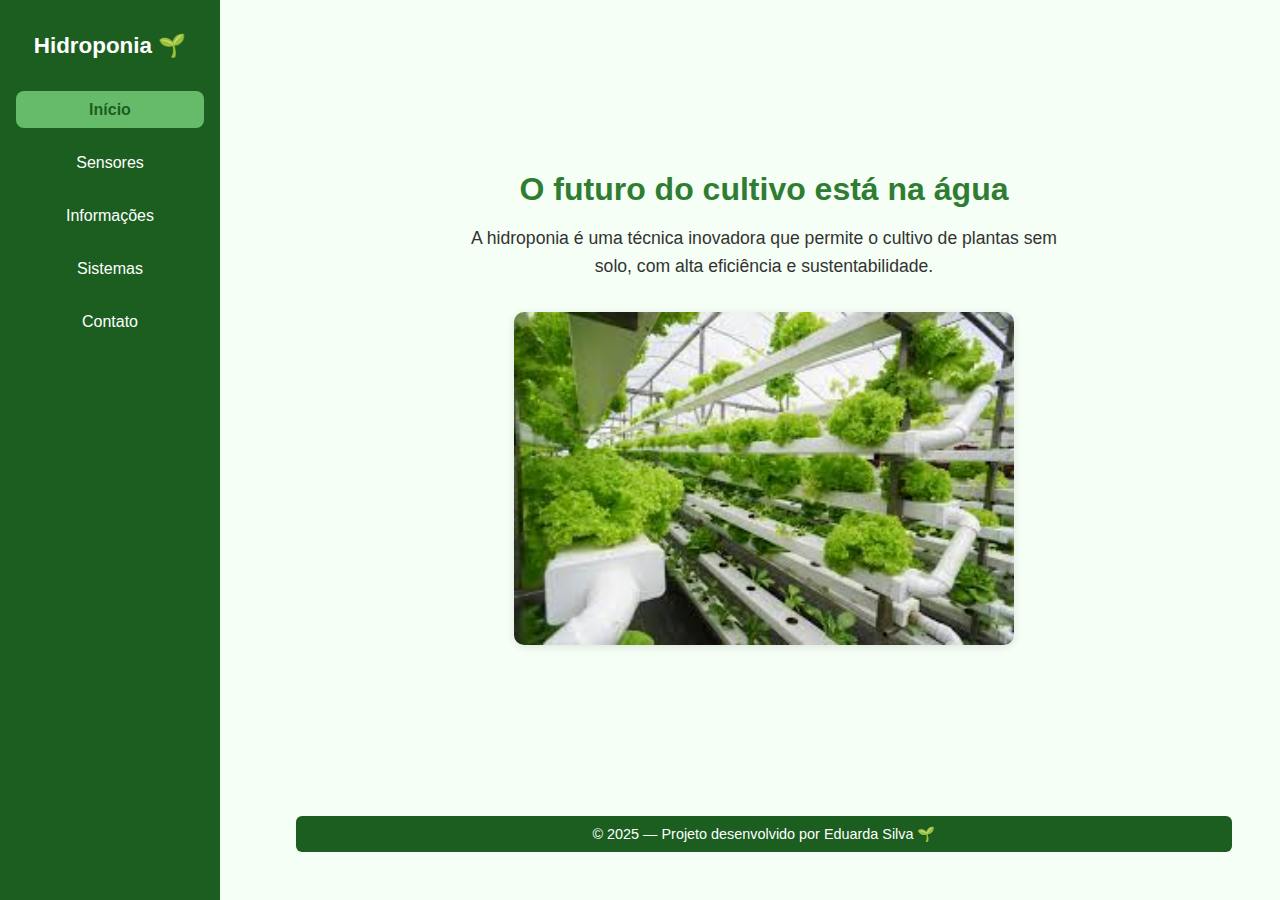
<file: index.html>
<!DOCTYPE html>
<html lang="pt-BR">
<head>
  <meta charset="UTF-8">
  <meta name="viewport" content="width=device-width, initial-scale=1.0">
  <title>Início | Hidroponia</title>
  <link rel="stylesheet" href="style.css">
</head>
<body>

  <aside class="menu-lateral">
    <h2>Hidroponia 🌱</h2>
    <ul>
      <li><a href="index.html" class="ativo">Início</a></li>
      <li><a href="sensores.html">Sensores</a></li>
      <li><a href="informacoes.html">Informações</a></li>
      <li><a href="sistemas.html">Sistemas</a></li>
      <li><a href="https://wa.me/5527999999999" target="_blank">Contato</a></li>
    </ul>
  </aside>

  <main>
    <section class="inicio">
      <h1>O futuro do cultivo está na água</h1>
      <p>A hidroponia é uma técnica inovadora que permite o cultivo de plantas sem solo, com alta eficiência e sustentabilidade.</p>
      <img src="img/cultivohidroponico.jpg" alt="Cultivo hidropônico">
    </section>

    <footer>
      <p>© 2025 — Projeto desenvolvido por Eduarda Silva 🌱</p>
    </footer>
  </main>

</body>
</html>
</file>
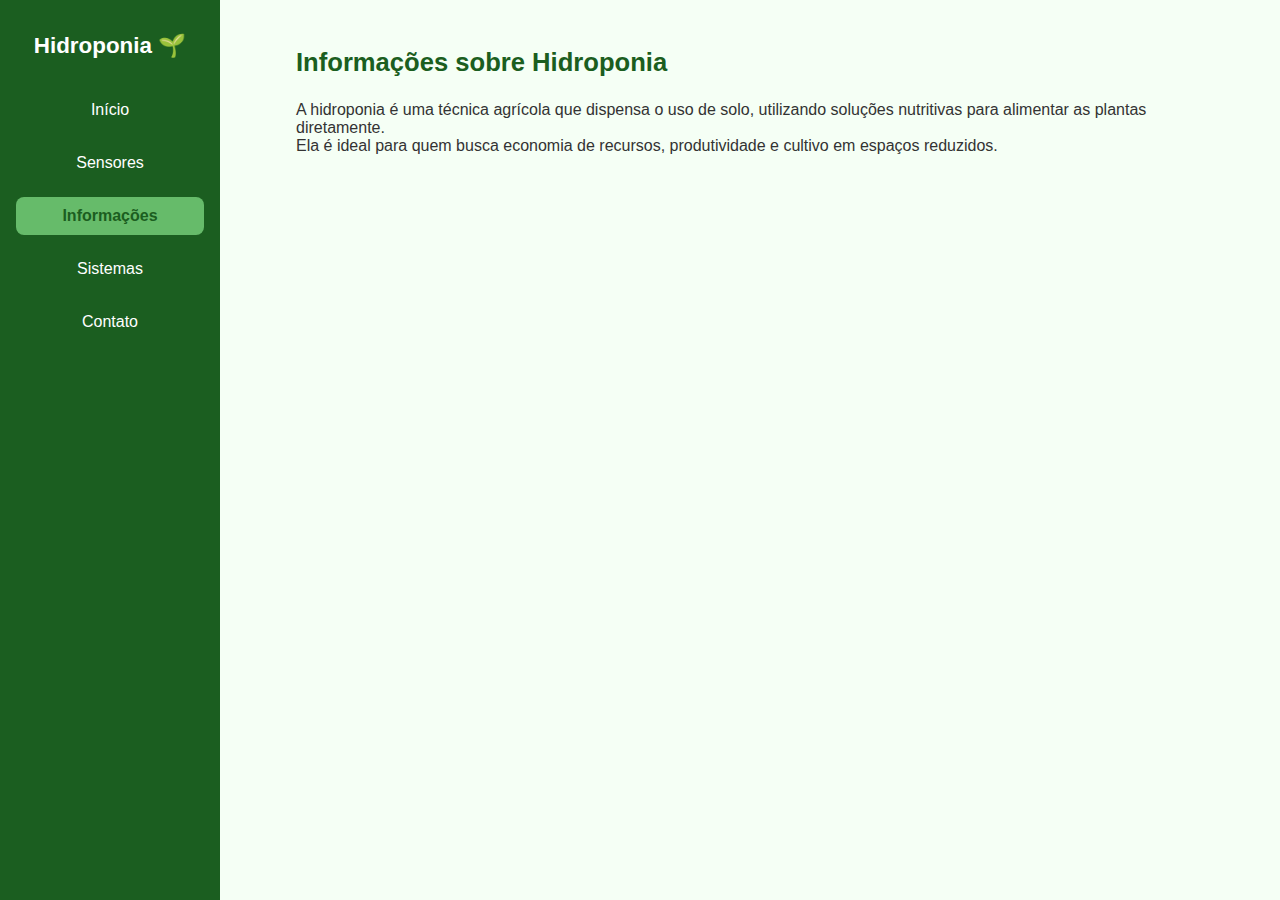
<file: informacoes.html>
<!DOCTYPE html>
<html lang="pt-BR">
<head>
  <meta charset="UTF-8">
  <meta name="viewport" content="width=device-width, initial-scale=1.0">
  <title>Informações | Hidroponia</title>
  <link rel="stylesheet" href="style.css">
</head>
<body>

  <aside class="menu-lateral">
    <h2>Hidroponia 🌱</h2>
    <ul>
      <li><a href="index.html">Início</a></li>
      <li><a href="sensores.html">Sensores</a></li>
      <li><a href="informacoes.html" class="ativo">Informações</a></li>
      <li><a href="sistemas.html">Sistemas</a></li>
      <li><a href="https://wa.me/5527999999999" target="_blank">Contato</a></li>
    </ul>
  </aside>

  <main>
    <section>
      <h1>Informações sobre Hidroponia</h1>
      <p>A hidroponia é uma técnica agrícola que dispensa o uso de solo, utilizando soluções nutritivas para alimentar as plantas diretamente.</p>
      <p>Ela é ideal para quem busca economia de recursos, produtividade e cultivo em espaços reduzidos.</p>
    </section>
    
  </main>

</body>
</html>
</file>
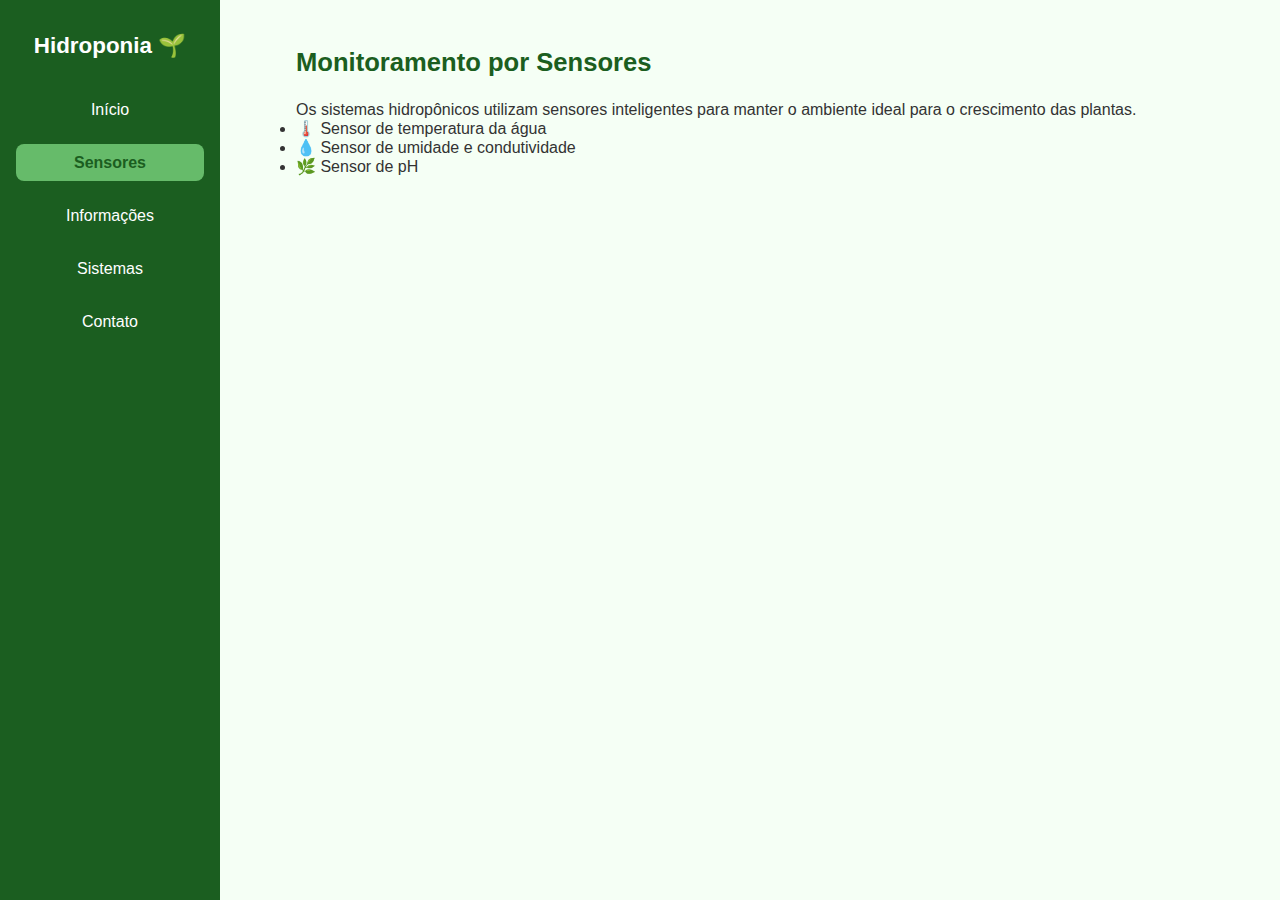
<file: sensores.html>
<!DOCTYPE html>
<html lang="pt-BR">
<head>
  <meta charset="UTF-8">
  <meta name="viewport" content="width=device-width, initial-scale=1.0">
  <title>Sensores | Hidroponia</title>
  <link rel="stylesheet" href="style.css">
</head>
<body>

  <aside class="menu-lateral">
    <h2>Hidroponia 🌱</h2>
    <ul>
      <li><a href="index.html">Início</a></li>
      <li><a href="sensores.html" class="ativo">Sensores</a></li>
      <li><a href="informacoes.html">Informações</a></li>
      <li><a href="sistemas.html">Sistemas</a></li>
      <li><a href="https://wa.me/5527999999999" target="_blank">Contato</a></li>
    </ul>
  </aside>

  <main>
    <section>
 
      <h1>Monitoramento por Sensores</h1>
      <p>Os sistemas hidropônicos utilizam sensores inteligentes para manter o ambiente ideal para o crescimento das plantas.</p>
      <ul>
        <li>🌡️ Sensor de temperatura da água</li>
        <li>💧 Sensor de umidade e condutividade</li>
        <li>🌿 Sensor de pH</li>
      </ul>
    </section>
    
  </main>

</body>
</html>
</file>
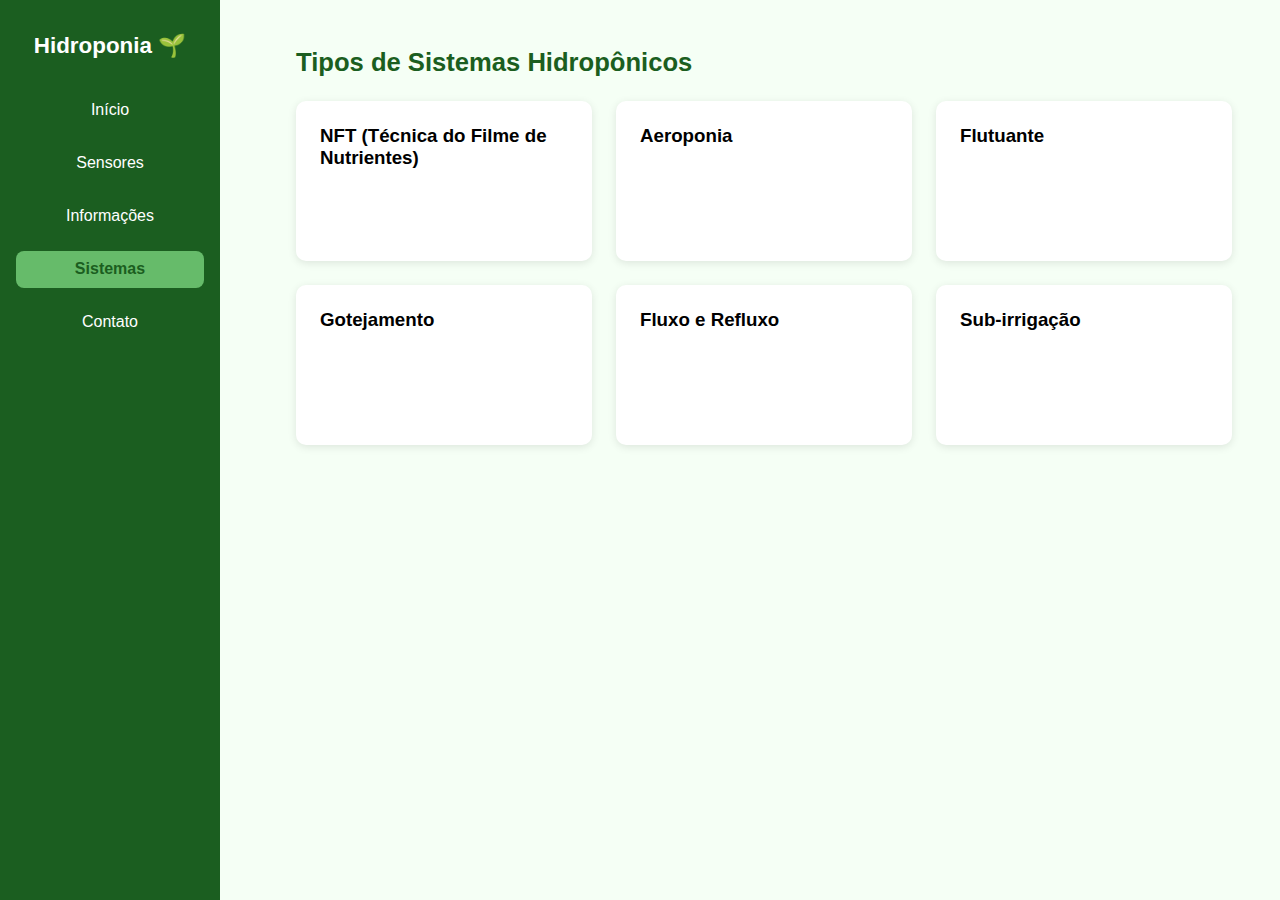
<file: sistemas.html>
<!DOCTYPE html>
<html lang="pt-BR">
<head>
  <meta charset="UTF-8">
  <meta name="viewport" content="width=device-width, initial-scale=1.0">
  <title>Sistemas | Hidroponia</title>
  <link rel="stylesheet" href="style.css">
</head>
<body>

  <aside class="menu-lateral">
    <h2>Hidroponia 🌱</h2>
    <ul>
      <li><a href="index.html">Início</a></li>
      <li><a href="sensores.html">Sensores</a></li>
      <li><a href="informacoes.html">Informações</a></li>
      <li><a href="sistemas.html" class="ativo">Sistemas</a></li>
      <li><a href="https://wa.me/5527999999999" target="_blank">Contato</a></li>
    </ul>
  </aside>

  <main>
    <section>
      <h1>Tipos de Sistemas Hidropônicos</h1>
      <div class="cards">
        <div class="card">
          <h3>NFT (Técnica do Filme de Nutrientes)</h3>
          <p></p>
        </div>
        <div class="card">
          <h3>Aeroponia</h3>
          <p></p>
        </div>
        <div class="card">
          <h3>Flutuante</h3>
          <p></p>
        </div>
        <div class="card">
          <h3>Gotejamento</h3>
          <p></p>
        </div>
        <div class="card">
          <h3>Fluxo e Refluxo</h3>
          <p></p>
        </div>
        <div class="card">
          <h3>Sub-irrigação</h3>
          <p></p>
        </div>
      </div>
    </section>

  </main>

</body>
</html>
</file>
<file: style.css>
* {
  margin: 0;
  padding: 0;
  box-sizing: border-box;
  font-family: "Poppins", sans-serif;
}

body {
  display: flex;
  min-height: 100vh;
  background-color: #f5fff5;
  color: #333;
}

/* ===== MENU LATERAL ===== */
.menu-lateral {
  width: 220px;
  background-color: #1b5e20;
  color: white;
  padding: 2rem 1rem;
  display: flex;
  flex-direction: column;
  align-items: center;
  position: fixed;
  height: 100%;
}

.menu-lateral h2 {
  margin-bottom: 2rem;
  font-size: 1.4rem;
  text-align: center;
}

.menu-lateral ul {
  list-style: none;
  width: 100%;
  display: flex;
  flex-direction: column;
  gap: 1rem;
}

.menu-lateral li {
  text-align: center;
}

.menu-lateral a {
  display: block;
  text-decoration: none;
  color: white;
  font-weight: 500;
  padding: 0.6rem;
  border-radius: 8px;
  transition: background 0.3s, transform 0.2s;
}

.menu-lateral a:hover {
  background-color: #388e3c;
  transform: translateY(-2px);
}

.menu-lateral a.ativo {
  background-color: #66bb6a;
  color: #1b5e20;
  font-weight: 600;
}

main {
  margin-left: 240px;
  padding: 3rem 3rem 2rem 3.5rem;
  flex: 1;
}

.inicio {
  display: flex;
  flex-direction: column;
  align-items: center;
  justify-content: center;
  text-align: center;
  min-height: 80vh;
  padding: 2rem;
}

.inicio h1 {
  color: #2e7d32;
  font-size: 2rem;
  margin-bottom: 1rem;
}

.inicio p {
  max-width: 600px;
  margin-bottom: 2rem;
  line-height: 1.6;
  font-size: 1.1rem;
}

.inicio img {
  width: 100%;
  max-width: 500px;
  border-radius: 10px;
  box-shadow: 0 2px 8px rgba(0,0,0,0.1);
}

section {
  margin-bottom: 3rem;
}

section h1,
section h2 {
  margin-bottom: 1.5rem;
  color: #1b5e20;
  font-size: 1.6rem;
}

.cards {
  display: grid;
  grid-template-columns: repeat(3, 1fr); /* 3 colunas fixas */
  gap: 1.5rem;
}

.card {
  background: white;
  border-radius: 10px;
  padding: 1.5rem;
  box-shadow: 0 2px 8px rgba(0,0,0,0.1);
  transition: transform 0.3s;
  display: flex;
  flex-direction: column;
  justify-content: space-between;
  text-align: left;
  height: 160px; /* altura fixa igual pra todos */
}

.card h3 {
  margin-bottom: 0.6rem;
  color: #000000;
}

.card p {
  font-size: 0.95rem;
  line-height: 1.4;
}

.card:hover {
  transform: translateY(-5px);
}

footer {
  text-align: center;
  padding: 0.6rem 1rem;
  background-color: #1b5e20;
  color: white;
  border-radius: 6px;
  margin-top: 2rem;
  font-size: 0.9rem;
  width: 100%;
}
</file>
